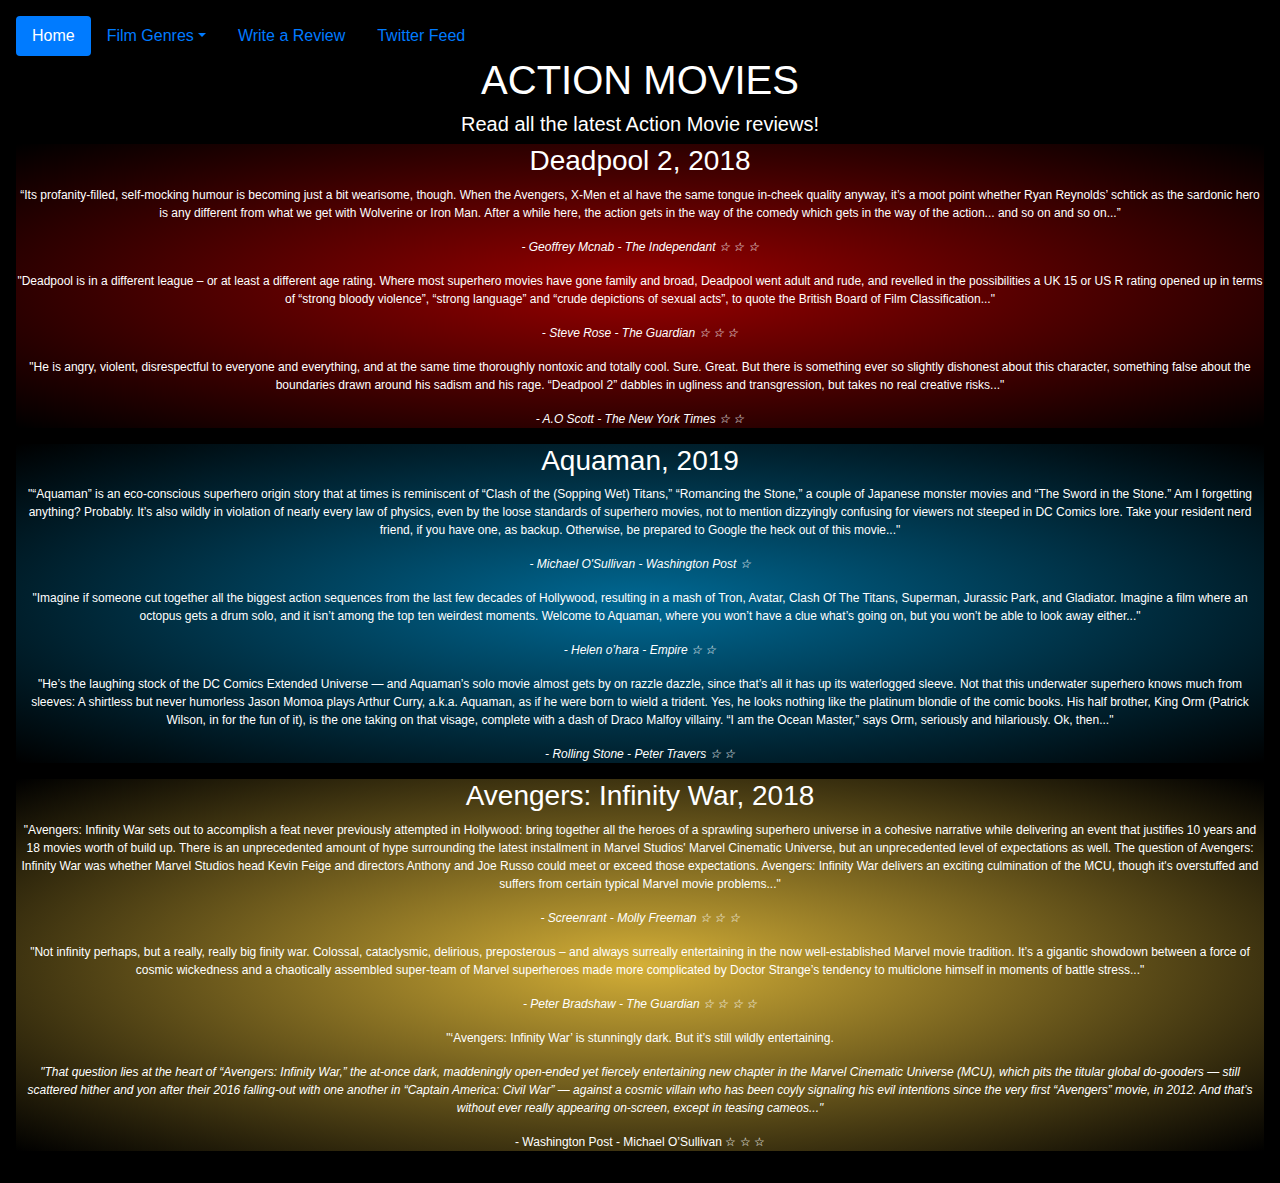
<file: action.html>
<!doctype html>
<html lang="en">
<head>
  <title> Film Review </title>
  <link rel="stylesheet" href="https://stackpath.bootstrapcdn.com/bootstrap/4.3.1/css/bootstrap.min.css" integrity="sha384-ggOyR0iXCbMQv3Xipma34MD+dH/1fQ784/j6cY/iJTQUOhcWr7x9JvoRxT2MZw1T" crossorigin="anonymous">
  <link href="CSS/reviews-css.css" rel="stylesheet">
  <script src="https://code.jquery.com/jquery-3.3.1.slim.min.js" integrity="sha384-q8i/X+965DzO0rT7abK41JStQIAqVgRVzpbzo5smXKp4YfRvH+8abtTE1Pi6jizo" crossorigin="anonymous"></script>
  <script src="https://cdnjs.cloudflare.com/ajax/libs/popper.js/1.14.7/umd/popper.min.js" integrity="sha384-UO2eT0CpHqdSJQ6hJty5KVphtPhzWj9WO1clHTMGa3JDZwrnQq4sF86dIHNDz0W1" crossorigin="anonymous"></script>
  <script src="https://stackpath.bootstrapcdn.com/bootstrap/4.3.1/js/bootstrap.min.js" integrity="sha384-JjSmVgyd0p3pXB1rRibZUAYoIIy6OrQ6VrjIEaFf/nJGzIxFDsf4x0xIM+B07jRM" crossorigin="anonymous"></script>
  </head>
  <body>
    <ul class="nav nav-pills">
      <li class="nav-item">
        <a class="nav-link active" href="index.html">Home</a>
      </li>
      <li class="nav-item dropdown">
        <a class="nav-link dropdown-toggle" data-toggle="dropdown" href="#" role="button" aria-haspopup="true" aria-expanded="false">Film Genres</a>
        <div class="dropdown-menu">
          <a class="dropdown-item" href="action.html">Action</a>
          <a class="dropdown-item" href="comedy.html">Comedy</a>
          <a class="dropdown-item" href="romance.html">Romance</a>
        </div>
      </li>
      <li class="nav-item">
        <a class="nav-link" href="writereview.html">Write a Review</a>
      </li>
      <li class="nav-item">
        <a class="nav-link" href="twitterfeed.html">Twitter Feed</a>
      </li>
    </ul>
  <h1>Action Movies</h1>
  <h2>Read all the latest Action Movie reviews!</h2>

  <div class="movie-1">
    <h3>Deadpool 2, 2018</h3>

    <p>“Its profanity-filled, self-mocking humour is becoming just a bit wearisome, though. When the Avengers, X-Men et al have the same tongue in-cheek quality anyway, it’s a moot point whether Ryan Reynolds’ schtick as the sardonic hero is any different from what we get with Wolverine or Iron Man. After a while here, the action gets in the way of the comedy which gets in the way of the action... and so on and so on...”</p>
      <p> - Geoffrey Mcnab - The Independant  &#9734; &#9734; &#9734;</p>


          <p>"Deadpool is in a different league – or at least a different age rating. Where most superhero movies have gone family and broad, Deadpool went adult and rude, and revelled in the possibilities a UK 15 or US R rating opened up in terms of “strong bloody violence”, “strong language” and “crude depictions of sexual acts”, to quote the British Board of Film Classification..."</p>
          <p> - Steve Rose - The Guardian  &#9734; &#9734; &#9734;</p>

          <p>"He is angry, violent, disrespectful to everyone and everything, and at the same time thoroughly nontoxic and totally cool. Sure. Great. But there is something ever so slightly dishonest about this character, something false about the boundaries drawn around his sadism and his rage. “Deadpool 2” dabbles in ugliness and transgression, but takes no real creative risks..."</p>
          <p> - A.O Scott - The New York Times &#9734; &#9734;</p>
    </div>
    <div class="movie-2">
      <h3>Aquaman, 2019</h3>
        <p>"“Aquaman” is an eco-conscious superhero origin story that at times is reminiscent of “Clash of the (Sopping Wet) Titans,” “Romancing the Stone,” a couple of Japanese monster movies and “The Sword in the Stone.” Am I forgetting anything? Probably. It’s also wildly in violation of nearly every law of physics, even by the loose standards of super­hero movies, not to mention dizzyingly confusing for viewers not steeped in DC Comics lore. Take your resident nerd friend, if you have one, as backup. Otherwise, be prepared to Google the heck out of this movie..."</p>
        <p> - Michael O'Sullivan - Washington Post &#9734;</p>

        <p>"Imagine if someone cut together all the biggest action sequences from the last few decades of Hollywood, resulting in a mash of Tron, Avatar, Clash Of The Titans, Superman, Jurassic Park, and Gladiator. Imagine a film where an octopus gets a drum solo, and it isn’t among the top ten weirdest moments. Welcome to Aquaman, where you won’t have a clue what’s going on, but you won’t be able to look away either..."</p>
        <p> - Helen o’hara - Empire &#9734; &#9734;</p>

          <p>"He’s the laughing stock of the DC Comics Extended Universe — and Aquaman’s solo movie almost gets by on razzle dazzle, since that’s all it has up its waterlogged sleeve. Not that this underwater superhero knows much from sleeves: A shirtless but never humorless Jason Momoa plays Arthur Curry, a.k.a. Aquaman, as if he were born to wield a trident. Yes, he looks nothing like the platinum blondie of the comic books. His
            half brother, King Orm (Patrick Wilson, in for the fun of it), is the one taking on that visage, complete with a dash of Draco Malfoy villainy. “I am the Ocean Master,” says Orm, seriously and hilariously. Ok, then..."</p>
          <p> - Rolling Stone - Peter Travers &#9734; &#9734;</p>
      </div>

      <div class="movie-3">
        <h3>Avengers: Infinity War, 2018</h3>
          <p>"Avengers: Infinity War sets out to accomplish a feat never previously attempted in Hollywood: bring together all the heroes of a sprawling superhero universe in a cohesive narrative while delivering an event that justifies 10 years and 18 movies worth of build up. There is an unprecedented amount of hype surrounding the latest installment in Marvel Studios' Marvel Cinematic Universe, but an unprecedented level of expectations as well. The question of Avengers: Infinity War was whether Marvel Studios head Kevin Feige and directors Anthony and Joe Russo could meet or exceed those expectations. Avengers: Infinity War delivers an exciting culmination of the MCU, though it's overstuffed and suffers from certain typical Marvel movie problems..."</p>
          <p> - Screenrant - Molly Freeman &#9734; &#9734; &#9734;</p>

          <p>"Not infinity perhaps, but a really, really big finity war. Colossal, cataclysmic, delirious, preposterous – and always surreally entertaining in the now well-established Marvel movie tradition. It’s a gigantic showdown between a force of cosmic wickedness and a chaotically assembled super-team of Marvel superheroes made more complicated by Doctor Strange’s tendency to multiclone himself in moments of battle stress..."</p>
          <p> - Peter Bradshaw - The Guardian &#9734; &#9734; &#9734; &#9734;</p>

            <p>"‘Avengers: Infinity War’ is stunningly dark. But it’s still wildly entertaining.</p>

            <p>"That question lies at the heart of “Avengers: Infinity War,” the at-once dark, maddeningly open-ended yet fiercely entertaining new chapter in the Marvel Cinematic Universe (MCU), which pits the titular global do-gooders — still scattered hither and yon after their 2016 falling-out with one another in “Captain America: Civil War” — against a cosmic villain who has been coyly signaling his evil intentions since the very first “Avengers” movie, in 2012. And that’s without ever really appearing on-screen, except in teasing cameos..."</p>
            <p> - Washington Post - Michael O’Sullivan &#9734; &#9734; &#9734;</p>
        </div>



  </body>

  </html>
</file>
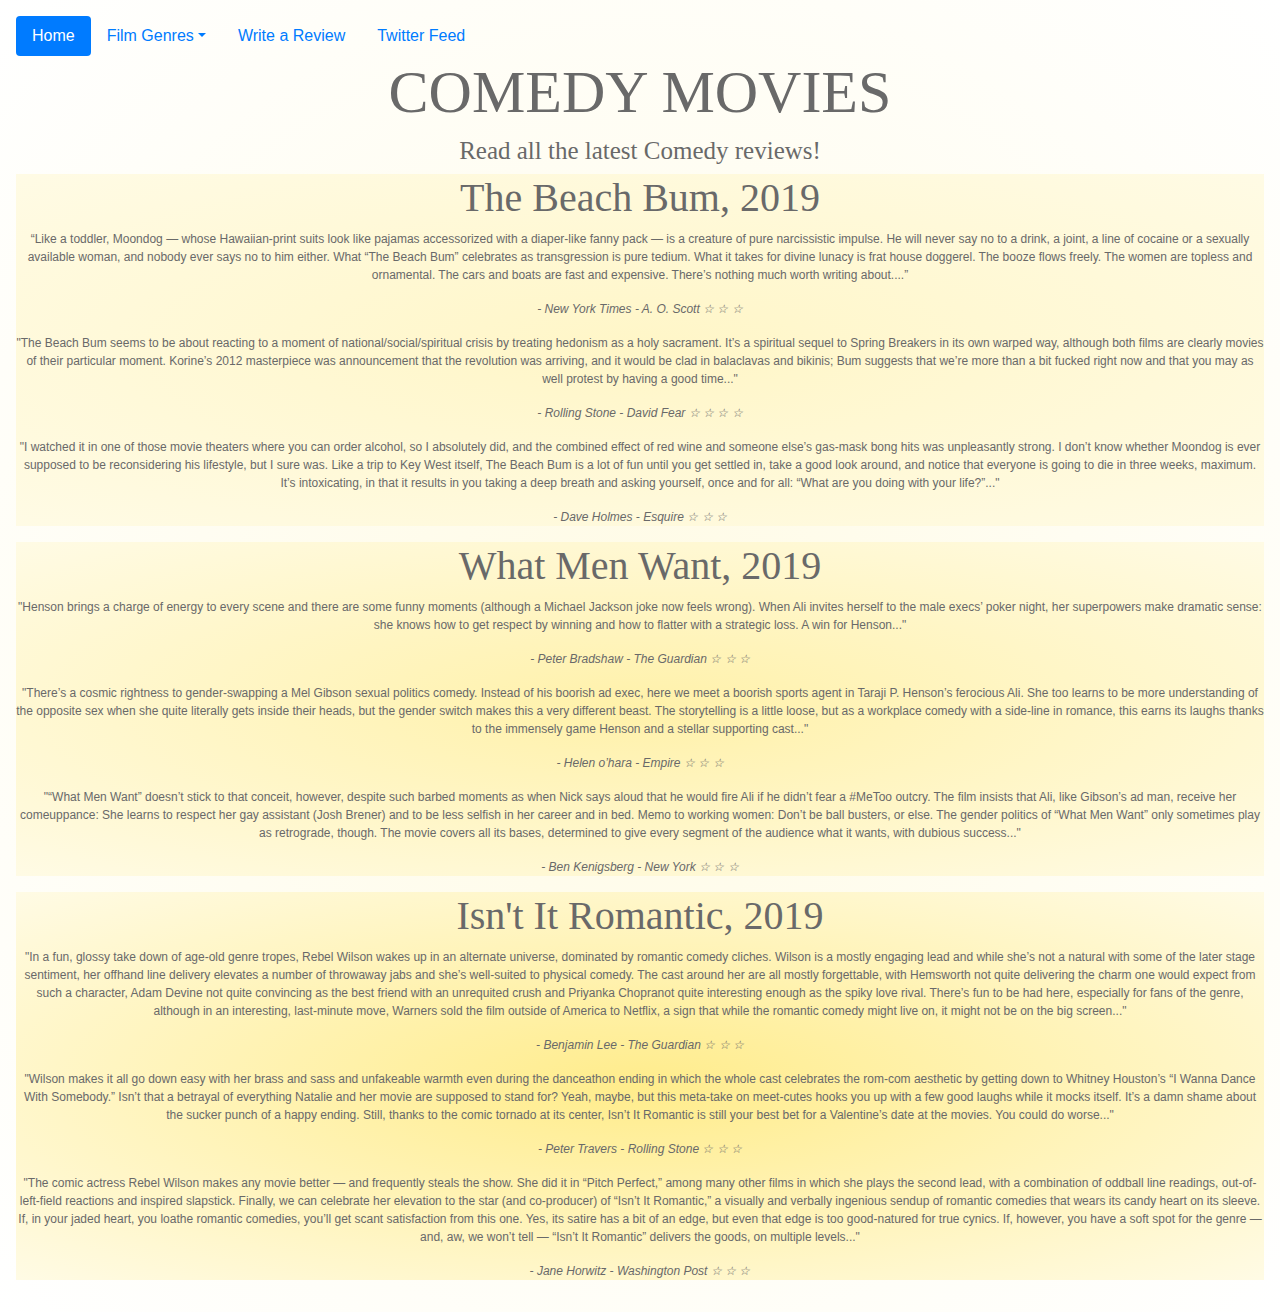
<file: comedy.html>
<!doctype html>
<html lang="en">
<head>
  <title> Film Review </title>
  <link rel="stylesheet" href="https://stackpath.bootstrapcdn.com/bootstrap/4.3.1/css/bootstrap.min.css" integrity="sha384-ggOyR0iXCbMQv3Xipma34MD+dH/1fQ784/j6cY/iJTQUOhcWr7x9JvoRxT2MZw1T" crossorigin="anonymous">
  <link href="CSS/comedy-css.css" rel="stylesheet">
  <script src="https://code.jquery.com/jquery-3.3.1.slim.min.js" integrity="sha384-q8i/X+965DzO0rT7abK41JStQIAqVgRVzpbzo5smXKp4YfRvH+8abtTE1Pi6jizo" crossorigin="anonymous"></script>
  <script src="https://cdnjs.cloudflare.com/ajax/libs/popper.js/1.14.7/umd/popper.min.js" integrity="sha384-UO2eT0CpHqdSJQ6hJty5KVphtPhzWj9WO1clHTMGa3JDZwrnQq4sF86dIHNDz0W1" crossorigin="anonymous"></script>
  <script src="https://stackpath.bootstrapcdn.com/bootstrap/4.3.1/js/bootstrap.min.js" integrity="sha384-JjSmVgyd0p3pXB1rRibZUAYoIIy6OrQ6VrjIEaFf/nJGzIxFDsf4x0xIM+B07jRM" crossorigin="anonymous"></script>
</head>
  <body>
    <ul class="nav nav-pills">
      <li class="nav-item">
        <a class="nav-link active" href="index.html">Home</a>
      </li>
      <li class="nav-item dropdown">
        <a class="nav-link dropdown-toggle" data-toggle="dropdown" href="#" role="button" aria-haspopup="true" aria-expanded="false">Film Genres</a>
        <div class="dropdown-menu">
          <a class="dropdown-item" href="action.html">Action</a>
          <a class="dropdown-item" href="comedy.html">Comedy</a>
          <a class="dropdown-item" href="romance.html">Romance</a>
        </div>
      </li>
      <li class="nav-item">
        <a class="nav-link" href="writereview.html">Write a Review</a>
      </li>
      <li class="nav-item">
        <a class="nav-link" href="twitterfeed.html">Twitter Feed</a>
      </li>
    </ul>
    <h1>Comedy Movies</h1>
    <h2>Read all the latest Comedy reviews!</h2>

<div class="movie-1">
  <h3>The Beach Bum, 2019</h3>

  <p>“Like a toddler, Moondog — whose Hawaiian-print suits look like pajamas accessorized with a diaper-like fanny pack — is a creature of pure narcissistic impulse. He will never say no to a drink, a joint, a line of cocaine or a sexually available woman, and nobody ever says no to him either. What “The Beach Bum” celebrates as transgression is pure tedium. What it takes for divine lunacy is frat house doggerel. The booze flows freely. The women are topless and ornamental. The cars and boats are fast and expensive. There’s nothing much worth writing about....”</p>
    <p> - New York Times - A. O. Scott  &#9734; &#9734; &#9734;</p>


        <p>"The Beach Bum seems to be about reacting to a moment of national/social/spiritual crisis by treating hedonism as a holy sacrament. It’s a spiritual sequel to Spring Breakers in its own warped way, although both films are clearly movies of their particular moment. Korine’s 2012 masterpiece was announcement that the revolution was arriving, and it would be clad in balaclavas and bikinis; Bum suggests that we’re more than a bit fucked right now and that you may as well protest by having a good time..."</p>
        <p> - Rolling Stone - David Fear  &#9734; &#9734; &#9734; &#9734;</p>

        <p>"I watched it in one of those movie theaters where you can order alcohol, so I absolutely did, and the combined effect of red wine and someone else’s gas-mask bong hits was unpleasantly strong. I don’t know whether Moondog is ever supposed to be reconsidering his lifestyle, but I sure was. Like a trip to Key West itself, The Beach Bum is a lot of fun until you get settled in, take a good look around, and notice that everyone is going to die in three weeks, maximum.
            It’s intoxicating, in that it results in you taking a deep breath and asking yourself, once and for all: “What are you doing with your life?”..."</p>
        <p> - Dave Holmes - Esquire &#9734; &#9734; &#9734;</p>
  </div>
  <div class="movie-2">
    <h3>What Men Want, 2019</h3>
      <p>"Henson brings a charge of energy to every scene and there are some funny moments (although a Michael Jackson joke now feels wrong). When Ali invites herself to the male execs’ poker night, her superpowers make dramatic sense: she knows how to get respect by winning and how to flatter with a strategic loss. A win for Henson..."</p>
      <p> - Peter Bradshaw - The Guardian &#9734; &#9734; &#9734;</p>

      <p>"There’s a cosmic rightness to gender-swapping a Mel Gibson sexual politics comedy. Instead of his boorish ad exec, here we meet a boorish sports agent in Taraji P. Henson’s ferocious Ali. She too learns to be more understanding of the opposite sex when she quite literally gets inside their heads, but the gender switch makes this a very different beast.

          The storytelling is a little loose, but as a workplace comedy with a side-line in romance, this earns its laughs thanks to the immensely game Henson and a stellar supporting cast..."</p>
      <p> - Helen o’hara - Empire &#9734; &#9734; &#9734;</p>

        <p>"“What Men Want” doesn’t stick to that conceit, however, despite such barbed moments as when Nick says aloud that he would fire Ali if he didn’t fear a #MeToo outcry. The film insists that Ali, like Gibson’s ad man, receive her comeuppance: She learns to respect her gay assistant (Josh Brener) and to be less selfish in her career and in bed.
            Memo to working women: Don’t be ball busters, or else.
            The gender politics of “What Men Want” only sometimes play as retrograde, though. The movie covers all its bases, determined to give every segment of the audience what it wants, with dubious success..."</p>
        <p> - Ben Kenigsberg - New York &#9734; &#9734; &#9734;</p>
    </div>

    <div class="movie-3">
      <h3>Isn't It Romantic, 2019</h3>
        <p>"In a fun, glossy take down of age-old genre tropes, Rebel Wilson wakes up in an alternate universe, dominated by romantic comedy cliches.
            Wilson is a mostly engaging lead and while she’s not a natural with some of the later stage sentiment, her offhand line delivery elevates a number of throwaway jabs and she’s well-suited to physical comedy. The cast around her are all mostly forgettable, with Hemsworth not quite delivering the charm one would expect from such a character, Adam Devine not quite convincing as the best friend with an unrequited crush and Priyanka Chopranot quite interesting enough as the spiky love rival.
            There’s fun to be had here, especially for fans of the genre, although in an interesting, last-minute move, Warners sold the film outside of America to Netflix, a sign that while the romantic comedy might live on, it might not be on the big screen..."</p>
        <p> - Benjamin Lee - The Guardian &#9734; &#9734; &#9734;</p>

        <p>"Wilson makes it all go down easy with her brass and sass and unfakeable warmth even during the danceathon ending in which the whole cast celebrates the rom-com aesthetic by getting down to Whitney Houston’s “I Wanna Dance With Somebody.” Isn’t that a betrayal of everything Natalie and her movie are supposed to stand for? Yeah, maybe, but this meta-take on meet-cutes hooks you up with a few good laughs while it mocks itself. It’s a damn shame about the sucker punch of a happy ending. Still, thanks to the comic tornado at its center, Isn’t It Romantic is still your best bet for a Valentine’s date at the movies. You could do worse..."</p>
        <p> - Peter Travers - Rolling Stone &#9734; &#9734; &#9734;</p>


          <p>"The comic actress Rebel Wilson makes any movie better — and frequently steals the show. She did it in “Pitch Perfect,” among many other films in which she plays the second lead, with a combination of oddball line readings, out-of-left-field reactions and inspired slapstick.
            Finally, we can celebrate her elevation to the star (and co-producer) of “Isn’t It Romantic,” a visually and verbally ingenious sendup of romantic comedies that wears its candy heart on its sleeve.
            If, in your jaded heart, you loathe romantic comedies, you’ll get scant satisfaction from this one. Yes, its satire has a bit of an edge, but even that edge is too good-natured for true cynics. If, however, you have a soft spot for the genre — and, aw, we won’t tell — “Isn’t It Romantic” delivers the goods, on multiple levels..."</p>
          <p> - Jane Horwitz - Washington Post &#9734; &#9734; &#9734;</p>
      </div>
  </body>

  </html>
</file>
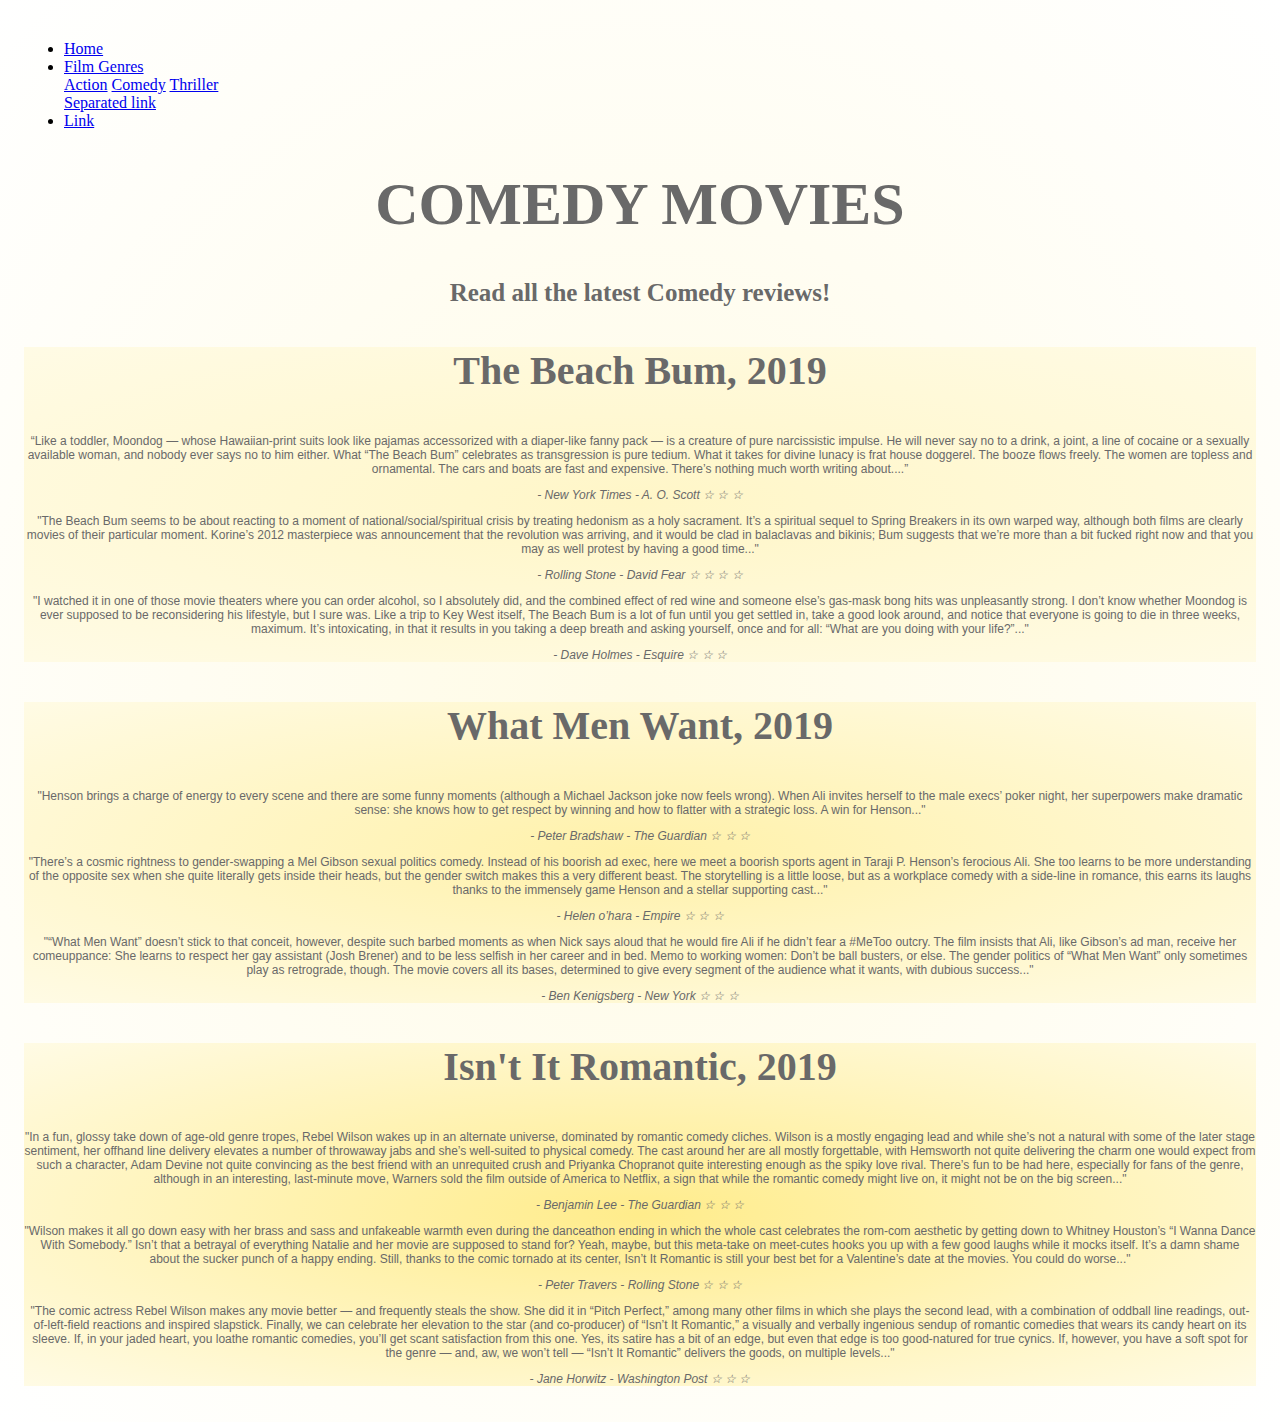
<file: content1.html>
<!doctype html>
<html lang="en">
<head>
  <title> Film Review </title>
  <link rel="stylesheet" href="https://stackpath.bootstrapcdn.com/bootstrap/4.1.3/css/bootstrap.min.css" integrity="sha384-MCw98/SFnGE8fJT3GXwEOngsV7Zt27NXFoaoApmYm81iuXoPkFOJwJ8ERdknLPMO" crossorigin="anonymous">
  <link href="CSS/comedy-css.css" rel="stylesheet">
  </head>
  <body>
    <ul class="nav nav-pills">
  <li class="nav-item">
    <a class="nav-link active" href=".//index.html">Home</a>
  </li>
  <li class="nav-item dropdown">
    <a class="nav-link dropdown-toggle" data-toggle="dropdown" href="#" role="button" aria-haspopup="true" aria-expanded="false">Film Genres</a>
    <div class="dropdown-menu">
      <a class="dropdown-item" href="#">Action</a>
      <a class="dropdown-item" href="#">Comedy</a>
      <a class="dropdown-item" href="#">Thriller</a>
      <div class="dropdown-divider"></div>
      <a class="dropdown-item" href="#">Separated link</a>
    </div>
  </li>
  <li class="nav-item">
    <a class="nav-link" href="#">Link</a>
  </li>
</ul>
<h1>Comedy Movies</h1>
<h2>Read all the latest Comedy reviews!</h2>

<div class="movie-1">
  <h3>The Beach Bum, 2019</h3>

  <p>“Like a toddler, Moondog — whose Hawaiian-print suits look like pajamas accessorized with a diaper-like fanny pack — is a creature of pure narcissistic impulse. He will never say no to a drink, a joint, a line of cocaine or a sexually available woman, and nobody ever says no to him either. What “The Beach Bum” celebrates as transgression is pure tedium. What it takes for divine lunacy is frat house doggerel. The booze flows freely. The women are topless and ornamental. The cars and boats are fast and expensive. There’s nothing much worth writing about....”</p>
    <p> - New York Times - A. O. Scott  &#9734; &#9734; &#9734;</p>


        <p>"The Beach Bum seems to be about reacting to a moment of national/social/spiritual crisis by treating hedonism as a holy sacrament. It’s a spiritual sequel to Spring Breakers in its own warped way, although both films are clearly movies of their particular moment. Korine’s 2012 masterpiece was announcement that the revolution was arriving, and it would be clad in balaclavas and bikinis; Bum suggests that we’re more than a bit fucked right now and that you may as well protest by having a good time..."</p>
        <p> - Rolling Stone - David Fear  &#9734; &#9734; &#9734; &#9734;</p>

        <p>"I watched it in one of those movie theaters where you can order alcohol, so I absolutely did, and the combined effect of red wine and someone else’s gas-mask bong hits was unpleasantly strong. I don’t know whether Moondog is ever supposed to be reconsidering his lifestyle, but I sure was. Like a trip to Key West itself, The Beach Bum is a lot of fun until you get settled in, take a good look around, and notice that everyone is going to die in three weeks, maximum.
            It’s intoxicating, in that it results in you taking a deep breath and asking yourself, once and for all: “What are you doing with your life?”..."</p>
        <p> - Dave Holmes - Esquire &#9734; &#9734; &#9734;</p>
  </div>
  <div class="movie-2">
    <h3>What Men Want, 2019</h3>
      <p>"Henson brings a charge of energy to every scene and there are some funny moments (although a Michael Jackson joke now feels wrong). When Ali invites herself to the male execs’ poker night, her superpowers make dramatic sense: she knows how to get respect by winning and how to flatter with a strategic loss. A win for Henson..."</p>
      <p> - Peter Bradshaw - The Guardian &#9734; &#9734; &#9734;</p>

      <p>"There’s a cosmic rightness to gender-swapping a Mel Gibson sexual politics comedy. Instead of his boorish ad exec, here we meet a boorish sports agent in Taraji P. Henson’s ferocious Ali. She too learns to be more understanding of the opposite sex when she quite literally gets inside their heads, but the gender switch makes this a very different beast.

          The storytelling is a little loose, but as a workplace comedy with a side-line in romance, this earns its laughs thanks to the immensely game Henson and a stellar supporting cast..."</p>
      <p> - Helen o’hara - Empire &#9734; &#9734; &#9734;</p>

        <p>"“What Men Want” doesn’t stick to that conceit, however, despite such barbed moments as when Nick says aloud that he would fire Ali if he didn’t fear a #MeToo outcry. The film insists that Ali, like Gibson’s ad man, receive her comeuppance: She learns to respect her gay assistant (Josh Brener) and to be less selfish in her career and in bed.
            Memo to working women: Don’t be ball busters, or else.
            The gender politics of “What Men Want” only sometimes play as retrograde, though. The movie covers all its bases, determined to give every segment of the audience what it wants, with dubious success..."</p>
        <p> - Ben Kenigsberg - New York &#9734; &#9734; &#9734;</p>
    </div>

    <div class="movie-3">
      <h3>Isn't It Romantic, 2019</h3>
        <p>"In a fun, glossy take down of age-old genre tropes, Rebel Wilson wakes up in an alternate universe, dominated by romantic comedy cliches.
            Wilson is a mostly engaging lead and while she’s not a natural with some of the later stage sentiment, her offhand line delivery elevates a number of throwaway jabs and she’s well-suited to physical comedy. The cast around her are all mostly forgettable, with Hemsworth not quite delivering the charm one would expect from such a character, Adam Devine not quite convincing as the best friend with an unrequited crush and Priyanka Chopranot quite interesting enough as the spiky love rival.
            There’s fun to be had here, especially for fans of the genre, although in an interesting, last-minute move, Warners sold the film outside of America to Netflix, a sign that while the romantic comedy might live on, it might not be on the big screen..."</p>
        <p> - Benjamin Lee - The Guardian &#9734; &#9734; &#9734;</p>

        <p>"Wilson makes it all go down easy with her brass and sass and unfakeable warmth even during the danceathon ending in which the whole cast celebrates the rom-com aesthetic by getting down to Whitney Houston’s “I Wanna Dance With Somebody.” Isn’t that a betrayal of everything Natalie and her movie are supposed to stand for? Yeah, maybe, but this meta-take on meet-cutes hooks you up with a few good laughs while it mocks itself. It’s a damn shame about the sucker punch of a happy ending. Still, thanks to the comic tornado at its center, Isn’t It Romantic is still your best bet for a Valentine’s date at the movies. You could do worse..."</p>
        <p> - Peter Travers - Rolling Stone &#9734; &#9734; &#9734;</p>


          <p>"The comic actress Rebel Wilson makes any movie better — and frequently steals the show. She did it in “Pitch Perfect,” among many other films in which she plays the second lead, with a combination of oddball line readings, out-of-left-field reactions and inspired slapstick.
            Finally, we can celebrate her elevation to the star (and co-producer) of “Isn’t It Romantic,” a visually and verbally ingenious sendup of romantic comedies that wears its candy heart on its sleeve.
            If, in your jaded heart, you loathe romantic comedies, you’ll get scant satisfaction from this one. Yes, its satire has a bit of an edge, but even that edge is too good-natured for true cynics. If, however, you have a soft spot for the genre — and, aw, we won’t tell — “Isn’t It Romantic” delivers the goods, on multiple levels..."</p>
          <p> - Jane Horwitz - Washington Post &#9734; &#9734; &#9734;</p>
      </div>
  </body>

  </html>
</file>
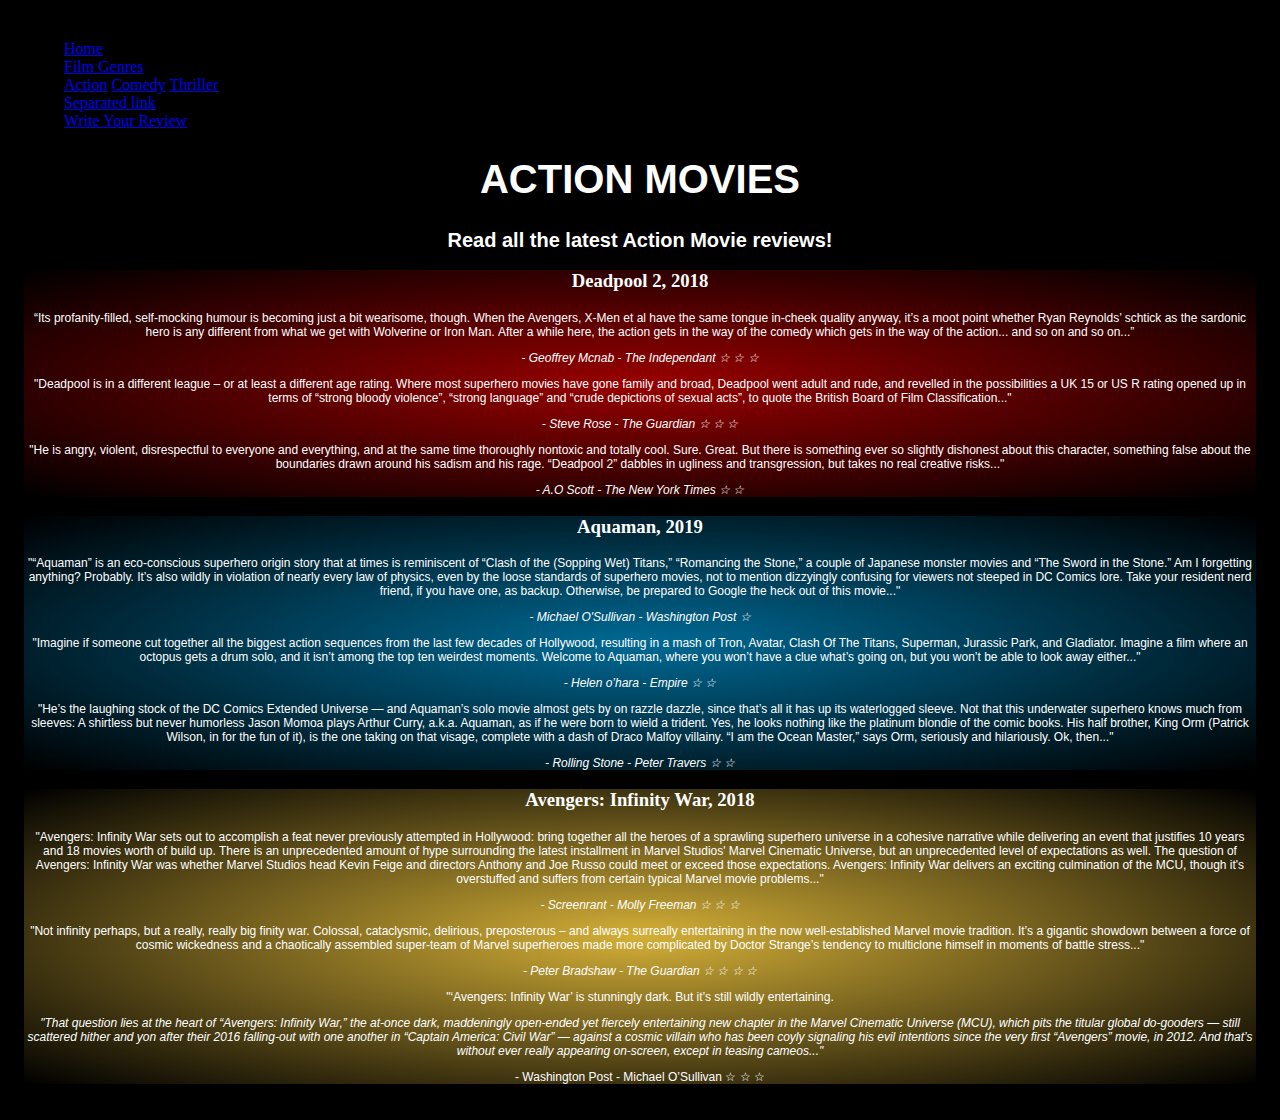
<file: content2.html>
<!doctype html>
<html lang="en">
<head>
  <title> Film Review </title>
  <link rel="stylesheet" href="https://stackpath.bootstrapcdn.com/bootstrap/4.1.3/css/bootstrap.min.css" integrity="sha384-MCw98/SFnGE8fJT3GXwEOngsV7Zt27NXFoaoApmYm81iuXoPkFOJwJ8ERdknLPMO" crossorigin="anonymous">
  <link href="CSS/reviews-css.css" rel="stylesheet">
  </head>
  <body>
    <ul class="nav nav-pills">
  <li class="nav-item">
    <a class="nav-link active" href=".//index.html">Home</a>
  </li>
  <li class="nav-item dropdown">
    <a class="nav-link dropdown-toggle" data-toggle="dropdown" href="#" role="button" aria-haspopup="true" aria-expanded="false">Film Genres</a>
    <div class="dropdown-menu">
      <a class="dropdown-item" href="#">Action</a>
      <a class="dropdown-item" href="#">Comedy</a>
      <a class="dropdown-item" href="#">Thriller</a>
      <div class="dropdown-divider"></div>
      <a class="dropdown-item" href="#">Separated link</a>
    </div>
  </li>
  <li class="nav-item">
    <a class="nav-link" href=".//content5.html">Write Your Review</a>
  </li>
</ul>
  <h1>Action Movies</h1>
  <h2>Read all the latest Action Movie reviews!</h2>

  <div class="movie-1">
    <h3>Deadpool 2, 2018</h3>

    <p>“Its profanity-filled, self-mocking humour is becoming just a bit wearisome, though. When the Avengers, X-Men et al have the same tongue in-cheek quality anyway, it’s a moot point whether Ryan Reynolds’ schtick as the sardonic hero is any different from what we get with Wolverine or Iron Man. After a while here, the action gets in the way of the comedy which gets in the way of the action... and so on and so on...”</p>
      <p> - Geoffrey Mcnab - The Independant  &#9734; &#9734; &#9734;</p>


          <p>"Deadpool is in a different league – or at least a different age rating. Where most superhero movies have gone family and broad, Deadpool went adult and rude, and revelled in the possibilities a UK 15 or US R rating opened up in terms of “strong bloody violence”, “strong language” and “crude depictions of sexual acts”, to quote the British Board of Film Classification..."</p>
          <p> - Steve Rose - The Guardian  &#9734; &#9734; &#9734;</p>

          <p>"He is angry, violent, disrespectful to everyone and everything, and at the same time thoroughly nontoxic and totally cool. Sure. Great. But there is something ever so slightly dishonest about this character, something false about the boundaries drawn around his sadism and his rage. “Deadpool 2” dabbles in ugliness and transgression, but takes no real creative risks..."</p>
          <p> - A.O Scott - The New York Times &#9734; &#9734;</p>
    </div>
    <div class="movie-2">
      <h3>Aquaman, 2019</h3>
        <p>"“Aquaman” is an eco-conscious superhero origin story that at times is reminiscent of “Clash of the (Sopping Wet) Titans,” “Romancing the Stone,” a couple of Japanese monster movies and “The Sword in the Stone.” Am I forgetting anything? Probably. It’s also wildly in violation of nearly every law of physics, even by the loose standards of super­hero movies, not to mention dizzyingly confusing for viewers not steeped in DC Comics lore. Take your resident nerd friend, if you have one, as backup. Otherwise, be prepared to Google the heck out of this movie..."</p>
        <p> - Michael O'Sullivan - Washington Post &#9734;</p>

        <p>"Imagine if someone cut together all the biggest action sequences from the last few decades of Hollywood, resulting in a mash of Tron, Avatar, Clash Of The Titans, Superman, Jurassic Park, and Gladiator. Imagine a film where an octopus gets a drum solo, and it isn’t among the top ten weirdest moments. Welcome to Aquaman, where you won’t have a clue what’s going on, but you won’t be able to look away either..."</p>
        <p> - Helen o’hara - Empire &#9734; &#9734;</p>

          <p>"He’s the laughing stock of the DC Comics Extended Universe — and Aquaman’s solo movie almost gets by on razzle dazzle, since that’s all it has up its waterlogged sleeve. Not that this underwater superhero knows much from sleeves: A shirtless but never humorless Jason Momoa plays Arthur Curry, a.k.a. Aquaman, as if he were born to wield a trident. Yes, he looks nothing like the platinum blondie of the comic books. His
            half brother, King Orm (Patrick Wilson, in for the fun of it), is the one taking on that visage, complete with a dash of Draco Malfoy villainy. “I am the Ocean Master,” says Orm, seriously and hilariously. Ok, then..."</p>
          <p> - Rolling Stone - Peter Travers &#9734; &#9734;</p>
      </div>

      <div class="movie-3">
        <h3>Avengers: Infinity War, 2018</h3>
          <p>"Avengers: Infinity War sets out to accomplish a feat never previously attempted in Hollywood: bring together all the heroes of a sprawling superhero universe in a cohesive narrative while delivering an event that justifies 10 years and 18 movies worth of build up. There is an unprecedented amount of hype surrounding the latest installment in Marvel Studios' Marvel Cinematic Universe, but an unprecedented level of expectations as well. The question of Avengers: Infinity War was whether Marvel Studios head Kevin Feige and directors Anthony and Joe Russo could meet or exceed those expectations. Avengers: Infinity War delivers an exciting culmination of the MCU, though it's overstuffed and suffers from certain typical Marvel movie problems..."</p>
          <p> - Screenrant - Molly Freeman &#9734; &#9734; &#9734;</p>

          <p>"Not infinity perhaps, but a really, really big finity war. Colossal, cataclysmic, delirious, preposterous – and always surreally entertaining in the now well-established Marvel movie tradition. It’s a gigantic showdown between a force of cosmic wickedness and a chaotically assembled super-team of Marvel superheroes made more complicated by Doctor Strange’s tendency to multiclone himself in moments of battle stress..."</p>
          <p> - Peter Bradshaw - The Guardian &#9734; &#9734; &#9734; &#9734;</p>

            <p>"‘Avengers: Infinity War’ is stunningly dark. But it’s still wildly entertaining.</p>

            <p>"That question lies at the heart of “Avengers: Infinity War,” the at-once dark, maddeningly open-ended yet fiercely entertaining new chapter in the Marvel Cinematic Universe (MCU), which pits the titular global do-gooders — still scattered hither and yon after their 2016 falling-out with one another in “Captain America: Civil War” — against a cosmic villain who has been coyly signaling his evil intentions since the very first “Avengers” movie, in 2012. And that’s without ever really appearing on-screen, except in teasing cameos..."</p>
            <p> - Washington Post - Michael O’Sullivan &#9734; &#9734; &#9734;</p>
        </div>



  </body>

  </html>
</file>
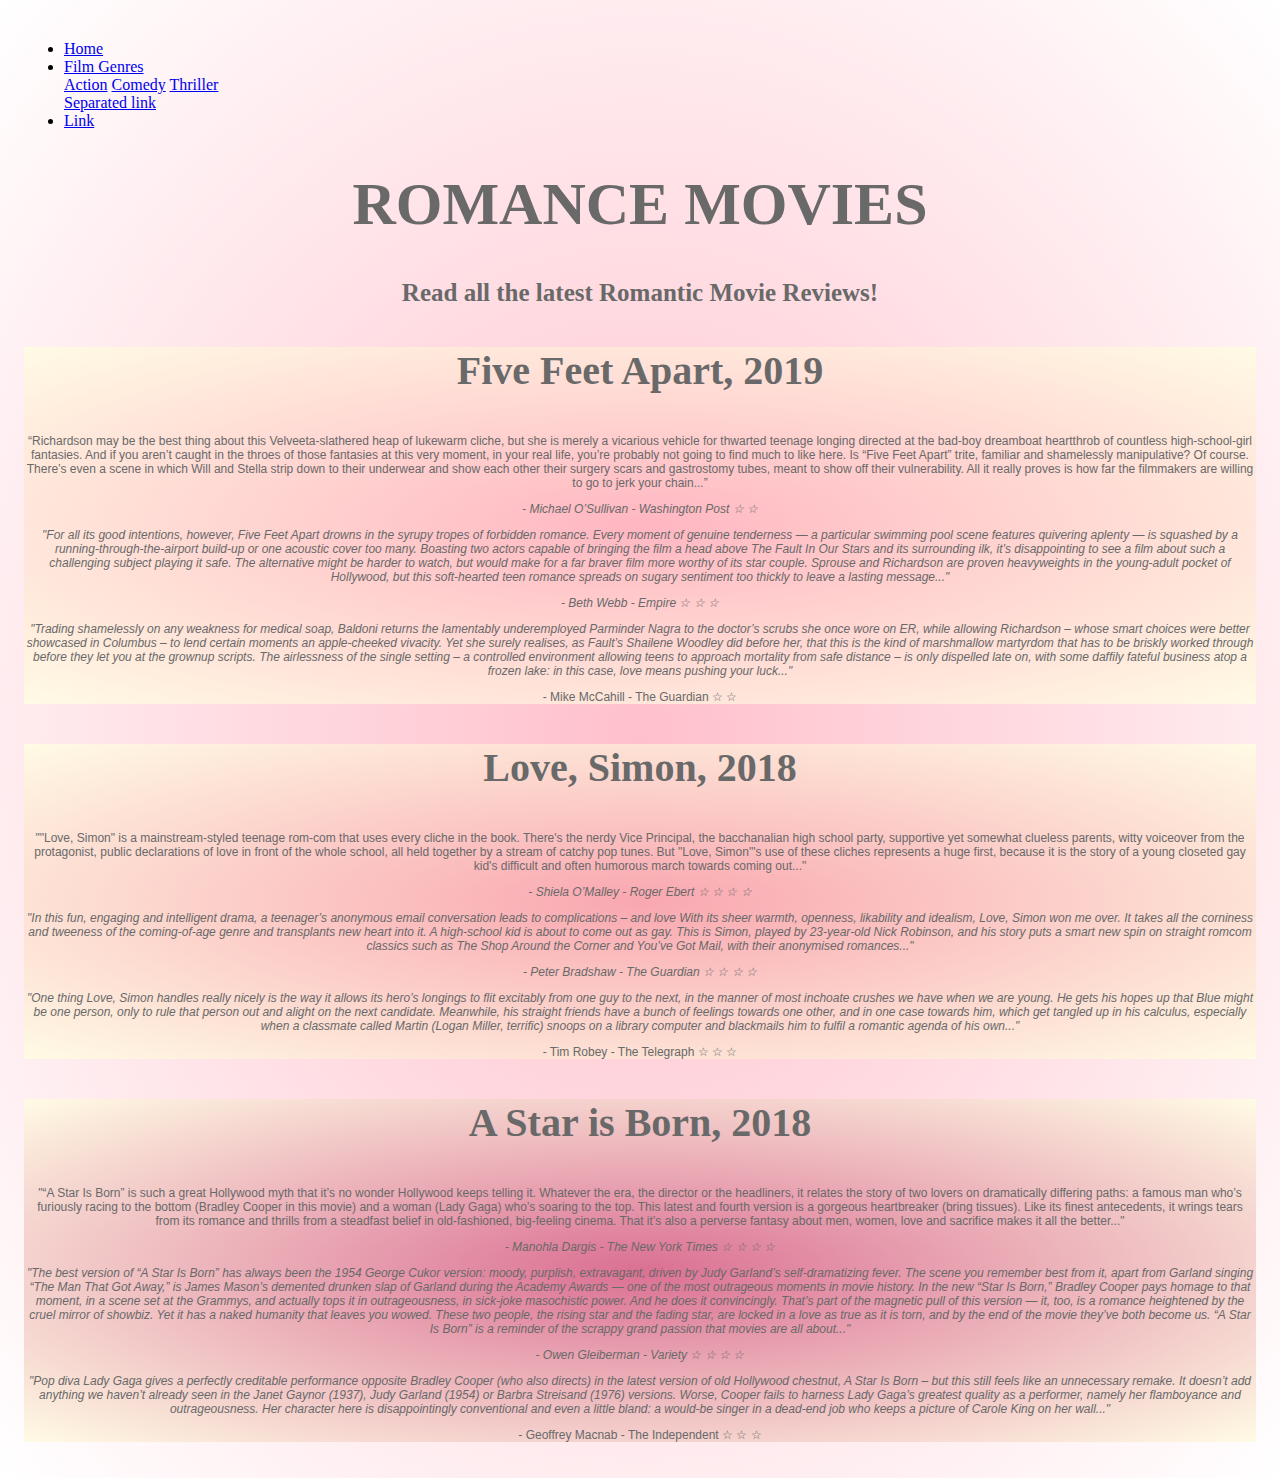
<file: content3.html>
<!doctype html>
<html lang="en">
<head>
  <title> Film Review </title>
  <link rel="stylesheet" href="https://stackpath.bootstrapcdn.com/bootstrap/4.1.3/css/bootstrap.min.css" integrity="sha384-MCw98/SFnGE8fJT3GXwEOngsV7Zt27NXFoaoApmYm81iuXoPkFOJwJ8ERdknLPMO" crossorigin="anonymous">
  <link href="CSS/romantic-css.css" rel="stylesheet">
  </head>
  <body>
    <ul class="nav nav-pills">
  <li class="nav-item">
    <a class="nav-link active" href=".//index.html">Home</a>
  </li>
  <li class="nav-item dropdown">
    <a class="nav-link dropdown-toggle" data-toggle="dropdown" href="#" role="button" aria-haspopup="true" aria-expanded="false">Film Genres</a>
    <div class="dropdown-menu">
      <a class="dropdown-item" href="#">Action</a>
      <a class="dropdown-item" href="#">Comedy</a>
      <a class="dropdown-item" href="#">Thriller</a>
      <div class="dropdown-divider"></div>
      <a class="dropdown-item" href="#">Separated link</a>
    </div>
  </li>
  <li class="nav-item">
    <a class="nav-link" href="#">Link</a>
  </li>
</ul>
<h1>Romance Movies</h1>
<h2>Read all the latest Romantic Movie Reviews!</h2>

<div class="movie-1">
  <h3>Five Feet Apart, 2019</h3>

  <p>“Richardson may be the best thing about this Velveeta-slathered heap of lukewarm cliche, but she is merely a vicarious vehicle for thwarted teenage longing directed at the bad-boy dreamboat heartthrob of countless high-school-girl fantasies. And if you aren’t caught in the throes of those fantasies at this very moment, in your real life, you’re probably not going to find much to like here.
    Is “Five Feet Apart” trite, familiar and shamelessly manipulative? Of course. There’s even a scene in which Will and Stella strip down to their underwear and show each other their surgery scars and gastrostomy tubes, meant to show off their vulnerability. All it really proves is how far the filmmakers are willing to go to jerk your chain...”</p>
    <p> - Michael O’Sullivan - Washington Post  &#9734; &#9734;</p>


        <p>"For all its good intentions, however, Five Feet Apart drowns in the syrupy tropes of forbidden romance. Every moment of genuine tenderness — a particular swimming pool scene features quivering aplenty — is squashed by a running-through-the-airport build-up or one acoustic cover too many. Boasting two actors capable of bringing the film a head above The Fault In Our Stars and its surrounding ilk, it’s disappointing to see a film about such a challenging subject playing it safe. The alternative might be harder to watch, but would make for a far braver film more worthy of its star couple.
          Sprouse and Richardson are proven heavyweights in the young-adult pocket of Hollywood, but this soft-hearted teen romance spreads on sugary sentiment too thickly to leave a lasting message..."</p>
        <p> - Beth Webb - Empire &#9734; &#9734; &#9734;</p>

        <p>"Trading shamelessly on any weakness for medical soap, Baldoni returns the lamentably underemployed Parminder Nagra to the doctor’s scrubs she once wore on ER, while allowing Richardson – whose smart choices were better showcased in Columbus – to lend certain moments an apple-cheeked vivacity. Yet she surely realises, as Fault’s Shailene Woodley did before her, that this is the kind of marshmallow martyrdom that has to be briskly worked through before they let you at the grownup scripts. The airlessness of the single setting – a controlled environment allowing teens to approach mortality from safe distance – is only dispelled late on, with some daffily fateful business atop a frozen lake: in this case, love means pushing your luck..."</p>
        <p> - Mike McCahill - The Guardian &#9734; &#9734;</p>
  </div>
  <div class="movie-2">
    <h3>Love, Simon, 2018</h3>
      <p>""Love, Simon" is a mainstream-styled teenage rom-com that uses every cliche in the book. There's the nerdy Vice Principal, the bacchanalian high school party, supportive yet somewhat clueless parents, witty voiceover from the protagonist, public declarations of love in front of the whole school, all held together by a stream of catchy pop tunes. But "Love, Simon"'s use of these cliches represents a huge first, because it is the story of a young closeted gay kid's difficult and often humorous march towards coming out..."</p>
      <p> - Shiela O’Malley - Roger Ebert &#9734; &#9734; &#9734; &#9734;</p>

      <p>"In this fun, engaging and intelligent drama, a teenager’s anonymous email conversation leads to complications – and love
          With its sheer warmth, openness, likability and idealism, Love, Simon won me over. It takes all the corniness and tweeness of the coming-of-age genre and transplants new heart into it. A high-school kid is about to come out as gay. This is Simon, played by 23-year-old Nick Robinson, and his story puts a smart new spin on straight romcom classics such as The Shop Around the Corner and You’ve Got Mail, with their anonymised romances..."</p>
      <p> - Peter Bradshaw - The Guardian &#9734; &#9734; &#9734; &#9734;</p>

        <p>"One thing Love, Simon handles really nicely is the way it allows its hero’s longings to flit excitably from one guy to the next, in the manner of most inchoate crushes we have when we are young. He gets his hopes up that Blue might be one person, only to rule that person out and alight on the next candidate. Meanwhile, his straight friends have a bunch of feelings towards one other, and in one case towards him, which get tangled up in his calculus, especially when a classmate called Martin (Logan Miller, terrific) snoops on a library computer and blackmails him to fulfil a romantic agenda of his own..."</p>
        <p> - Tim Robey - The Telegraph &#9734; &#9734; &#9734;</p>
    </div>

    <div class="movie-3">
      <h3>A Star is Born, 2018</h3>
        <p>"“A Star Is Born” is such a great Hollywood myth that it’s no wonder Hollywood keeps telling it. Whatever the era, the director or the headliners, it relates the story of two lovers on dramatically differing paths: a famous man who’s furiously racing to the bottom (Bradley Cooper in this movie) and a woman (Lady Gaga) who’s soaring to the top. This latest and fourth version is a gorgeous heartbreaker (bring tissues). Like its finest antecedents, it wrings tears from its romance and thrills from a steadfast belief in old-fashioned, big-feeling cinema. That it’s also a perverse fantasy about men, women, love and sacrifice makes it all the better..."</p>
        <p> - Manohla Dargis - The New York Times &#9734; &#9734; &#9734; &#9734;</p>

        <p>"The best version of “A Star Is Born” has always been the 1954 George Cukor version: moody, purplish, extravagant, driven by Judy Garland’s self-dramatizing fever. The scene you remember best from it, apart from Garland singing “The Man That Got Away,” is James Mason’s demented drunken slap of Garland during the Academy Awards — one of the most outrageous moments in movie history. In the new “Star Is Born,” Bradley Cooper pays homage to that moment, in a scene set at the Grammys, and actually tops it in outrageousness, in sick-joke masochistic power. And he does it convincingly. That’s part of the magnetic pull of this version — it, too, is a romance heightened by the cruel mirror of showbiz. Yet it has a naked humanity that leaves you wowed. These two people, the rising star and the fading star, are locked in a love as true as it is torn, and by the end of the movie they’ve both become us. “A Star Is Born” is a reminder of the scrappy grand passion that movies are all about..."</p>
        <p> - Owen Gleiberman - Variety &#9734; &#9734; &#9734; &#9734;</p>


          <p>"Pop diva Lady Gaga gives a perfectly creditable performance opposite Bradley Cooper (who also directs) in the latest version of old Hollywood chestnut, A Star Is Born – but this still feels like an unnecessary remake.
            It doesn’t add anything we haven’t already seen in the Janet Gaynor (1937), Judy Garland (1954) or Barbra Streisand (1976) versions. Worse, Cooper fails to harness Lady Gaga’s greatest quality as a performer, namely her flamboyance and outrageousness. Her character here is disappointingly conventional and even a little bland: a would-be singer in a dead-end job who keeps a picture of Carole King on her wall..."</p>
          <p> - Geoffrey Macnab - The Independent &#9734; &#9734; &#9734;</p>
      </div>

  </body>

  </html>
</file>
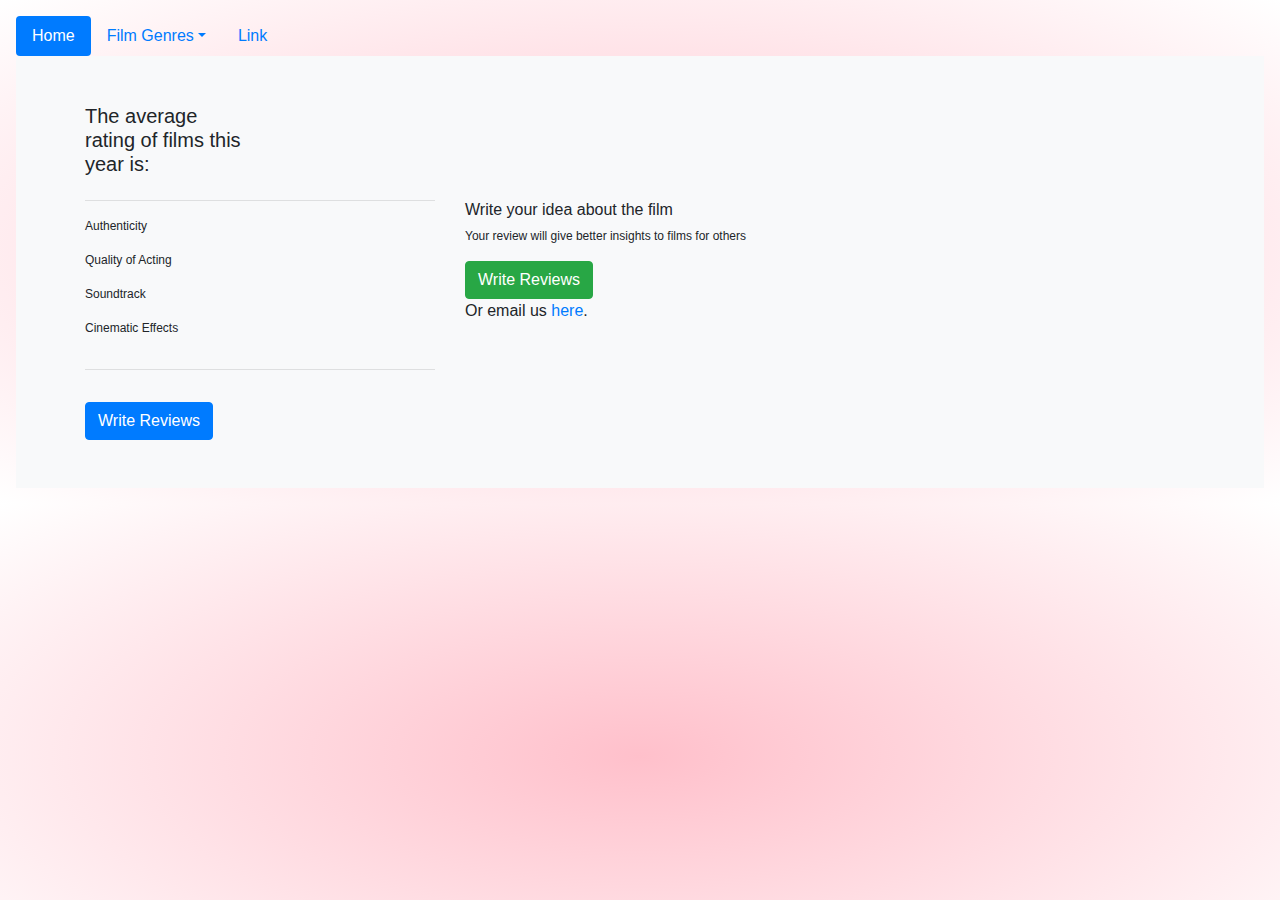
<file: content5.html>
<!doctype html>
<html lang="en">
<head>
  <title> Film Review </title>
  <link rel="stylesheet" href="https://stackpath.bootstrapcdn.com/bootstrap/4.1.3/css/bootstrap.min.css" integrity="sha384-MCw98/SFnGE8fJT3GXwEOngsV7Zt27NXFoaoApmYm81iuXoPkFOJwJ8ERdknLPMO" crossorigin="anonymous">
  <link href="CSS/romantic-css.css" rel="stylesheet">
  </head>
  <body>
    <ul class="nav nav-pills">
  <li class="nav-item">
    <a class="nav-link active" href="../index.html">Home</a>
  </li>
  <li class="nav-item dropdown">
    <a class="nav-link dropdown-toggle" data-toggle="dropdown" href="#" role="button" aria-haspopup="true" aria-expanded="false">Film Genres</a>
    <div class="dropdown-menu">
      <a class="dropdown-item" href="#">Action</a>
      <a class="dropdown-item" href="#">Comedy</a>
      <a class="dropdown-item" href="#">Thriller</a>
      <div class="dropdown-divider"></div>
      <a class="dropdown-item" href="#">Separated link</a>
    </div>
  </li>
  <li class="nav-item">
    <a class="nav-link" href="#">Link</a>
  </li>
</ul>



<link href="//maxcdn.bootstrapcdn.com/bootstrap/4.0.0/css/bootstrap.min.css" rel="stylesheet" id="bootstrap-css">
<script src="//maxcdn.bootstrapcdn.com/bootstrap/4.0.0/js/bootstrap.min.js"></script>
<script src="//cdnjs.cloudflare.com/ajax/libs/jquery/3.2.1/jquery.min.js"></script>
<!------ Include the above in your HEAD tag ---------->

<link href="https://maxcdn.bootstrapcdn.com/font-awesome/4.6.3/css/font-awesome.min.css" rel="stylesheet" integrity="sha384-T8Gy5hrqNKT+hzMclPo118YTQO6cYprQmhrYwIiQ/3axmI1hQomh7Ud2hPOy8SP1" crossorigin="anonymous">

<section class="write-review py-5 bg-light" id="write-review">
    <div class="container">
    <div class="row">
        <div class="col-md-4">
            <div class="row">
		    <div class="col-md-6">
		        <h5>The average rating of films this year is:</h5>
		    </div>
		    <div class="col-md-6 text-warning">
		        <i class="fa fa-star"></i><i class="fa fa-star"></i><i class="fa fa-star"></i></i><i class="fa fa-star"></i>
		    </div>
		</div>
		<hr>
		    <div class="row">
		        <div class="col-md-6">
		            <p>Authenticity</p>
		        </div>
		        <div class="col-md-6 text-warning">
		        <i class="fa fa-star"></i><i class="fa fa-star"></i><i class="fa fa-star"></i><i class="fa fa-star"></i></i>
		    </div>
		    </div>
		    <div class="row">
		        <div class="col-md-6">
		            <p>Quality of Acting</p>
		        </div>
		        <div class="col-md-6 text-warning">
		        <i class="fa fa-star"></i><i class="fa fa-star"></i><i class="fa fa-star"></i><i class="fa fa-star"></i><i class="fa fa-star"></i>
		    </div>
		    </div>
		    <div class="row">
		        <div class="col-md-6">
		            <p>Soundtrack</p>
		        </div>
		        <div class="col-md-6 text-warning">
		        <i class="fa fa-star"></i><i class="fa fa-star"></i><i class="fa fa-star"></i><i class="fa fa-star"></i><i class="fa fa-star"></i>
		    </div>
		    </div>
		    <div class="row">
		        <div class="col-md-6">
		            <p>Cinematic Effects</p>
		        </div>
		        <div class="col-md-6 text-warning">
		        <i class="fa fa-star"></i><i class="fa fa-star"></i><i class="fa fa-star"></i><i class="fa fa-star"></i>
		    </div>
		    </div>
		    <hr>
		    <div class="row pt-3">
		        <div class="col-md-12">
		            <button type="button" class="btn btn-primary">Write Reviews</button>
		        </div>
		    </div>
        </div>
        <div class="col-md-8 my-5 py-5">
            <h6>Write your idea about the film</h6>
            <p>Your review will give better insights to films for others</p>
            <button type="button" class="btn btn-success">Write Reviews</button>

            <address>
Or email us <a href="mailto:webmaster@example.com">here</a>.<br>
</address>

        </div>
    </div>
</div>
</section>
</file>
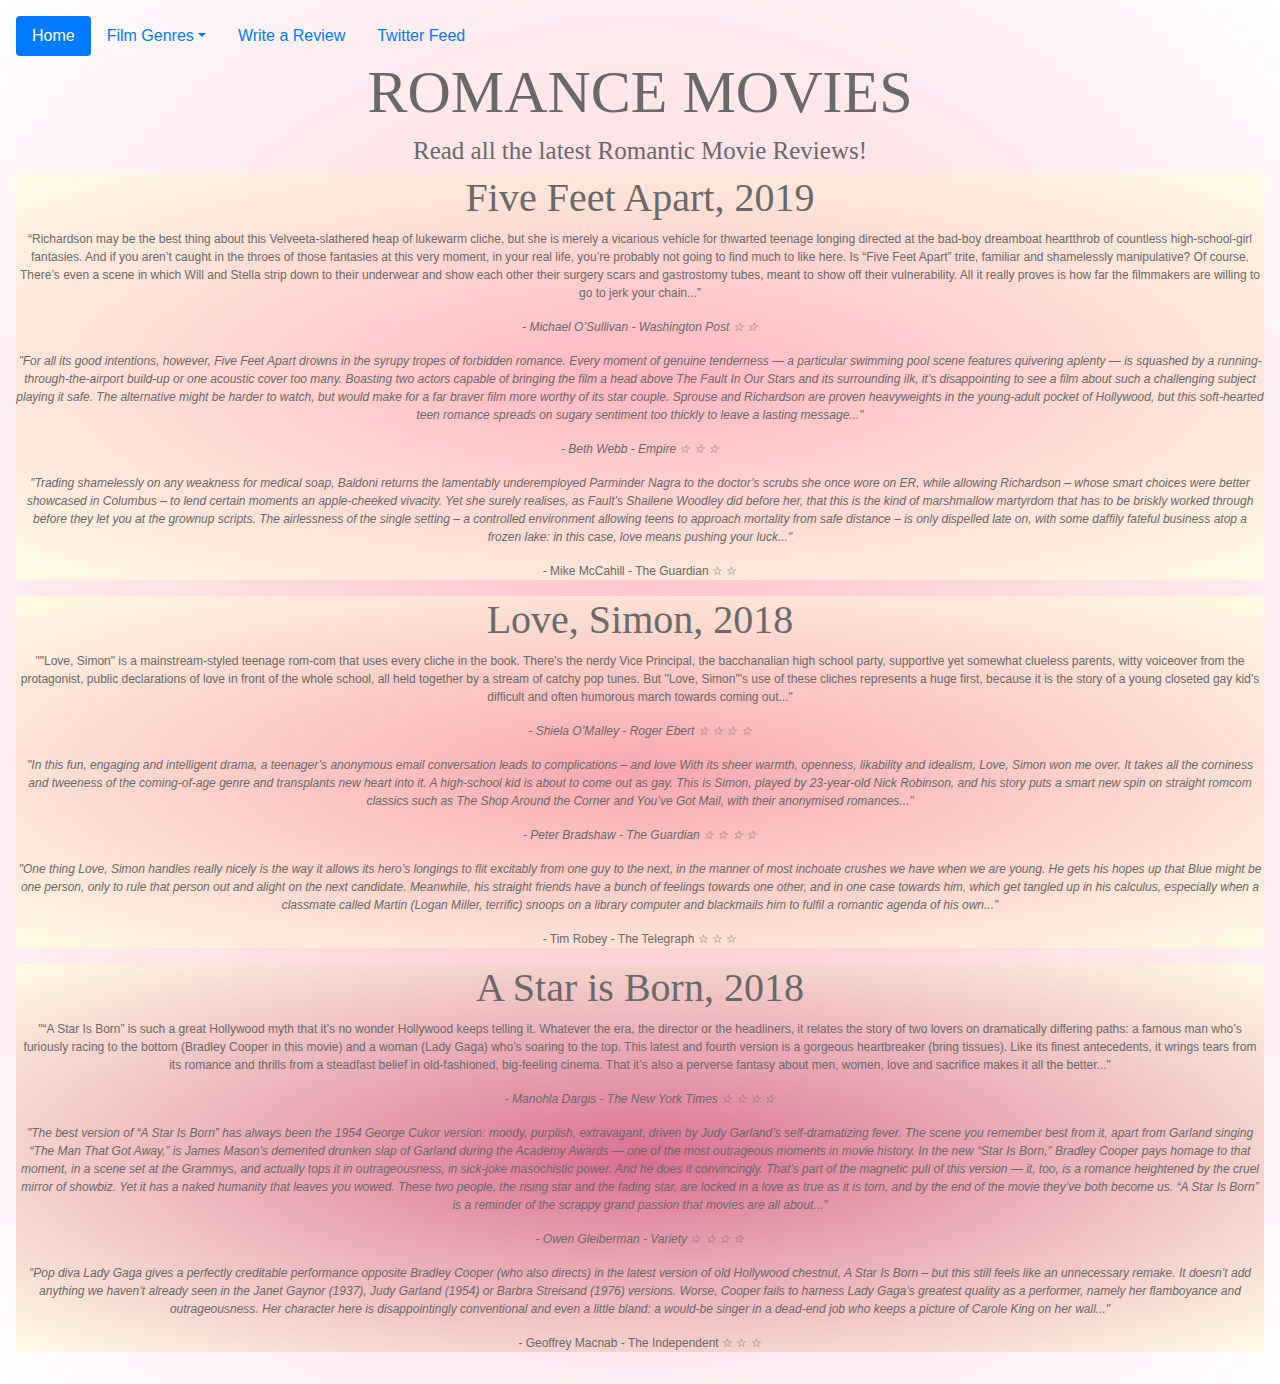
<file: romance.html>
<!doctype html>
<html lang="en">
<head>
  <head>
    <title> Film Review </title>
    <link rel="stylesheet" href="https://stackpath.bootstrapcdn.com/bootstrap/4.3.1/css/bootstrap.min.css" integrity="sha384-ggOyR0iXCbMQv3Xipma34MD+dH/1fQ784/j6cY/iJTQUOhcWr7x9JvoRxT2MZw1T" crossorigin="anonymous">
    <link href="CSS/romantic-css.css" rel="stylesheet">
    <script src="https://code.jquery.com/jquery-3.3.1.slim.min.js" integrity="sha384-q8i/X+965DzO0rT7abK41JStQIAqVgRVzpbzo5smXKp4YfRvH+8abtTE1Pi6jizo" crossorigin="anonymous"></script>
    <script src="https://cdnjs.cloudflare.com/ajax/libs/popper.js/1.14.7/umd/popper.min.js" integrity="sha384-UO2eT0CpHqdSJQ6hJty5KVphtPhzWj9WO1clHTMGa3JDZwrnQq4sF86dIHNDz0W1" crossorigin="anonymous"></script>
    <script src="https://stackpath.bootstrapcdn.com/bootstrap/4.3.1/js/bootstrap.min.js" integrity="sha384-JjSmVgyd0p3pXB1rRibZUAYoIIy6OrQ6VrjIEaFf/nJGzIxFDsf4x0xIM+B07jRM" crossorigin="anonymous"></script>
  </head>
  <body>
    <ul class="nav nav-pills">
      <li class="nav-item">
        <a class="nav-link active" href="index.html">Home</a>
      </li>
      <li class="nav-item dropdown">
        <a class="nav-link dropdown-toggle" data-toggle="dropdown" href="#" role="button" aria-haspopup="true" aria-expanded="false">Film Genres</a>
        <div class="dropdown-menu">
          <a class="dropdown-item" href="action.html">Action</a>
          <a class="dropdown-item" href="comedy.html">Comedy</a>
          <a class="dropdown-item" href="romance.html">Romance</a>
        </div>
      </li>
      <li class="nav-item">
        <a class="nav-link" href="writereview.html">Write a Review</a>
      </li>
      <li class="nav-item">
        <a class="nav-link" href="twitterfeed.html">Twitter Feed</a>
      </li>
    </ul>
<h1>Romance Movies</h1>
<h2>Read all the latest Romantic Movie Reviews!</h2>

<div class="movie-1">
  <h3>Five Feet Apart, 2019</h3>

  <p>“Richardson may be the best thing about this Velveeta-slathered heap of lukewarm cliche, but she is merely a vicarious vehicle for thwarted teenage longing directed at the bad-boy dreamboat heartthrob of countless high-school-girl fantasies. And if you aren’t caught in the throes of those fantasies at this very moment, in your real life, you’re probably not going to find much to like here.
    Is “Five Feet Apart” trite, familiar and shamelessly manipulative? Of course. There’s even a scene in which Will and Stella strip down to their underwear and show each other their surgery scars and gastrostomy tubes, meant to show off their vulnerability. All it really proves is how far the filmmakers are willing to go to jerk your chain...”</p>
    <p> - Michael O’Sullivan - Washington Post  &#9734; &#9734;</p>


        <p>"For all its good intentions, however, Five Feet Apart drowns in the syrupy tropes of forbidden romance. Every moment of genuine tenderness — a particular swimming pool scene features quivering aplenty — is squashed by a running-through-the-airport build-up or one acoustic cover too many. Boasting two actors capable of bringing the film a head above The Fault In Our Stars and its surrounding ilk, it’s disappointing to see a film about such a challenging subject playing it safe. The alternative might be harder to watch, but would make for a far braver film more worthy of its star couple.
          Sprouse and Richardson are proven heavyweights in the young-adult pocket of Hollywood, but this soft-hearted teen romance spreads on sugary sentiment too thickly to leave a lasting message..."</p>
        <p> - Beth Webb - Empire &#9734; &#9734; &#9734;</p>

        <p>"Trading shamelessly on any weakness for medical soap, Baldoni returns the lamentably underemployed Parminder Nagra to the doctor’s scrubs she once wore on ER, while allowing Richardson – whose smart choices were better showcased in Columbus – to lend certain moments an apple-cheeked vivacity. Yet she surely realises, as Fault’s Shailene Woodley did before her, that this is the kind of marshmallow martyrdom that has to be briskly worked through before they let you at the grownup scripts. The airlessness of the single setting – a controlled environment allowing teens to approach mortality from safe distance – is only dispelled late on, with some daffily fateful business atop a frozen lake: in this case, love means pushing your luck..."</p>
        <p> - Mike McCahill - The Guardian &#9734; &#9734;</p>
  </div>
  <div class="movie-2">
    <h3>Love, Simon, 2018</h3>
      <p>""Love, Simon" is a mainstream-styled teenage rom-com that uses every cliche in the book. There's the nerdy Vice Principal, the bacchanalian high school party, supportive yet somewhat clueless parents, witty voiceover from the protagonist, public declarations of love in front of the whole school, all held together by a stream of catchy pop tunes. But "Love, Simon"'s use of these cliches represents a huge first, because it is the story of a young closeted gay kid's difficult and often humorous march towards coming out..."</p>
      <p> - Shiela O’Malley - Roger Ebert &#9734; &#9734; &#9734; &#9734;</p>

      <p>"In this fun, engaging and intelligent drama, a teenager’s anonymous email conversation leads to complications – and love
          With its sheer warmth, openness, likability and idealism, Love, Simon won me over. It takes all the corniness and tweeness of the coming-of-age genre and transplants new heart into it. A high-school kid is about to come out as gay. This is Simon, played by 23-year-old Nick Robinson, and his story puts a smart new spin on straight romcom classics such as The Shop Around the Corner and You’ve Got Mail, with their anonymised romances..."</p>
      <p> - Peter Bradshaw - The Guardian &#9734; &#9734; &#9734; &#9734;</p>

        <p>"One thing Love, Simon handles really nicely is the way it allows its hero’s longings to flit excitably from one guy to the next, in the manner of most inchoate crushes we have when we are young. He gets his hopes up that Blue might be one person, only to rule that person out and alight on the next candidate. Meanwhile, his straight friends have a bunch of feelings towards one other, and in one case towards him, which get tangled up in his calculus, especially when a classmate called Martin (Logan Miller, terrific) snoops on a library computer and blackmails him to fulfil a romantic agenda of his own..."</p>
        <p> - Tim Robey - The Telegraph &#9734; &#9734; &#9734;</p>
    </div>

    <div class="movie-3">
      <h3>A Star is Born, 2018</h3>
        <p>"“A Star Is Born” is such a great Hollywood myth that it’s no wonder Hollywood keeps telling it. Whatever the era, the director or the headliners, it relates the story of two lovers on dramatically differing paths: a famous man who’s furiously racing to the bottom (Bradley Cooper in this movie) and a woman (Lady Gaga) who’s soaring to the top. This latest and fourth version is a gorgeous heartbreaker (bring tissues). Like its finest antecedents, it wrings tears from its romance and thrills from a steadfast belief in old-fashioned, big-feeling cinema. That it’s also a perverse fantasy about men, women, love and sacrifice makes it all the better..."</p>
        <p> - Manohla Dargis - The New York Times &#9734; &#9734; &#9734; &#9734;</p>

        <p>"The best version of “A Star Is Born” has always been the 1954 George Cukor version: moody, purplish, extravagant, driven by Judy Garland’s self-dramatizing fever. The scene you remember best from it, apart from Garland singing “The Man That Got Away,” is James Mason’s demented drunken slap of Garland during the Academy Awards — one of the most outrageous moments in movie history. In the new “Star Is Born,” Bradley Cooper pays homage to that moment, in a scene set at the Grammys, and actually tops it in outrageousness, in sick-joke masochistic power. And he does it convincingly. That’s part of the magnetic pull of this version — it, too, is a romance heightened by the cruel mirror of showbiz. Yet it has a naked humanity that leaves you wowed. These two people, the rising star and the fading star, are locked in a love as true as it is torn, and by the end of the movie they’ve both become us. “A Star Is Born” is a reminder of the scrappy grand passion that movies are all about..."</p>
        <p> - Owen Gleiberman - Variety &#9734; &#9734; &#9734; &#9734;</p>


          <p>"Pop diva Lady Gaga gives a perfectly creditable performance opposite Bradley Cooper (who also directs) in the latest version of old Hollywood chestnut, A Star Is Born – but this still feels like an unnecessary remake.
            It doesn’t add anything we haven’t already seen in the Janet Gaynor (1937), Judy Garland (1954) or Barbra Streisand (1976) versions. Worse, Cooper fails to harness Lady Gaga’s greatest quality as a performer, namely her flamboyance and outrageousness. Her character here is disappointingly conventional and even a little bland: a would-be singer in a dead-end job who keeps a picture of Carole King on her wall..."</p>
          <p> - Geoffrey Macnab - The Independent &#9734; &#9734; &#9734;</p>
      </div>

  </body>

  </html>
</file>
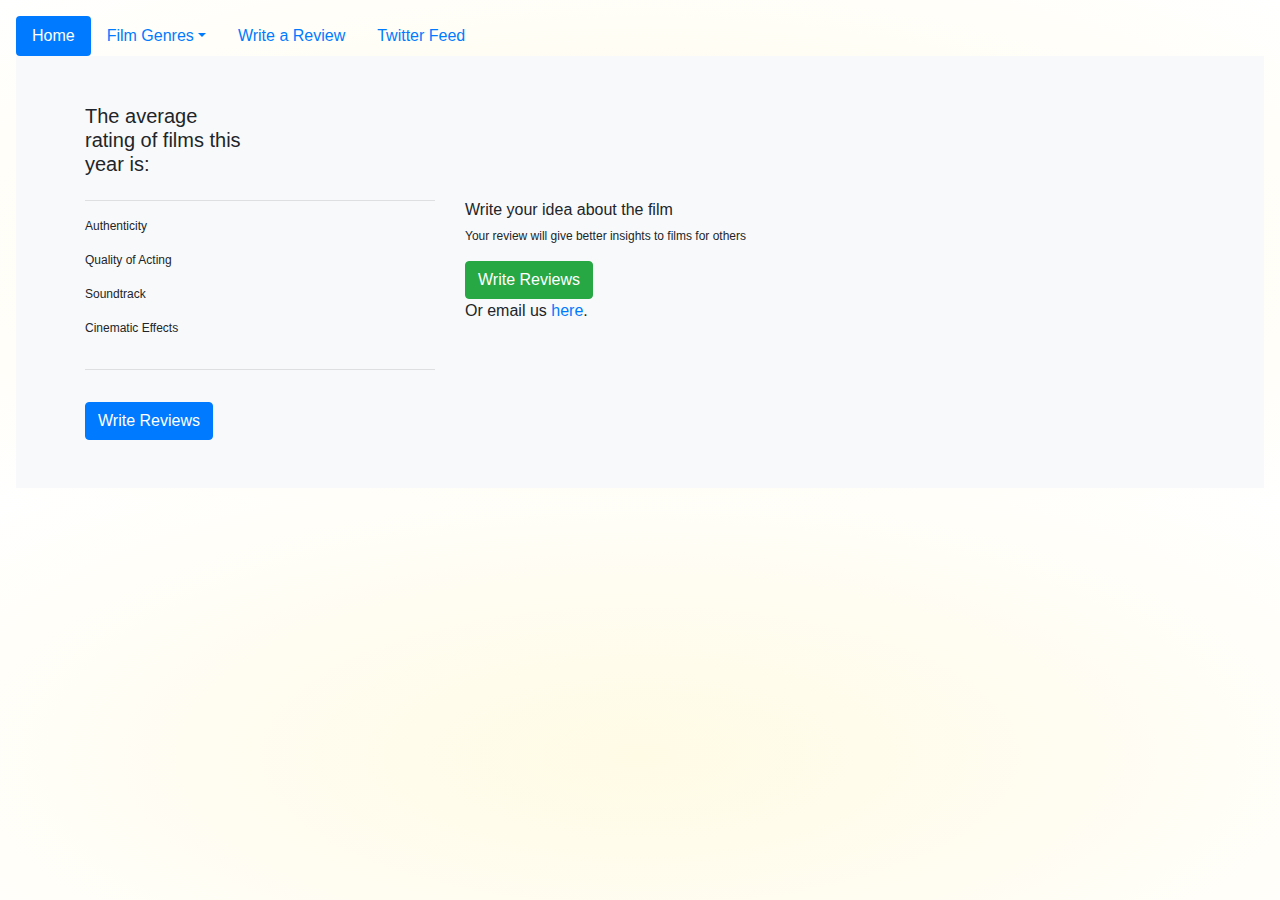
<file: writereview.html>
<!doctype html>
<html lang="en">
<head>
  <title> Film Review </title>
  <link rel="stylesheet" href="https://stackpath.bootstrapcdn.com/bootstrap/4.1.3/css/bootstrap.min.css" integrity="sha384-MCw98/SFnGE8fJT3GXwEOngsV7Zt27NXFoaoApmYm81iuXoPkFOJwJ8ERdknLPMO" crossorigin="anonymous">
  <title> Film Review </title>
  <link rel="stylesheet" href="https://stackpath.bootstrapcdn.com/bootstrap/4.3.1/css/bootstrap.min.css" integrity="sha384-ggOyR0iXCbMQv3Xipma34MD+dH/1fQ784/j6cY/iJTQUOhcWr7x9JvoRxT2MZw1T" crossorigin="anonymous">
  <link href="CSS/comedy-css.css" rel="stylesheet">
  <script src="https://code.jquery.com/jquery-3.3.1.slim.min.js" integrity="sha384-q8i/X+965DzO0rT7abK41JStQIAqVgRVzpbzo5smXKp4YfRvH+8abtTE1Pi6jizo" crossorigin="anonymous"></script>
  <script src="https://cdnjs.cloudflare.com/ajax/libs/popper.js/1.14.7/umd/popper.min.js" integrity="sha384-UO2eT0CpHqdSJQ6hJty5KVphtPhzWj9WO1clHTMGa3JDZwrnQq4sF86dIHNDz0W1" crossorigin="anonymous"></script>
  <script src="https://stackpath.bootstrapcdn.com/bootstrap/4.3.1/js/bootstrap.min.js" integrity="sha384-JjSmVgyd0p3pXB1rRibZUAYoIIy6OrQ6VrjIEaFf/nJGzIxFDsf4x0xIM+B07jRM" crossorigin="anonymous"></script>
  </head>
  <body>
    <body>
      <ul class="nav nav-pills">
        <li class="nav-item">
          <a class="nav-link active" href="index.html">Home</a>
        </li>
        <li class="nav-item dropdown">
          <a class="nav-link dropdown-toggle" data-toggle="dropdown" href="#" role="button" aria-haspopup="true" aria-expanded="false">Film Genres</a>
          <div class="dropdown-menu">
            <a class="dropdown-item" href="action.html">Action</a>
            <a class="dropdown-item" href="comedy.html">Comedy</a>
            <a class="dropdown-item" href="romance.html">Romance</a>
          </div>
        </li>
        <li class="nav-item">
          <a class="nav-link" href="writereview.html">Write a Review</a>
        </li>
        <li class="nav-item">
          <a class="nav-link" href="twitterfeed.html">Twitter Feed</a>
        </li>
</ul>



<link href="//maxcdn.bootstrapcdn.com/bootstrap/4.0.0/css/bootstrap.min.css" rel="stylesheet" id="bootstrap-css">
<script src="//maxcdn.bootstrapcdn.com/bootstrap/4.0.0/js/bootstrap.min.js"></script>
<script src="//cdnjs.cloudflare.com/ajax/libs/jquery/3.2.1/jquery.min.js"></script>
<!------ Include the above in your HEAD tag ---------->

<link href="https://maxcdn.bootstrapcdn.com/font-awesome/4.6.3/css/font-awesome.min.css" rel="stylesheet" integrity="sha384-T8Gy5hrqNKT+hzMclPo118YTQO6cYprQmhrYwIiQ/3axmI1hQomh7Ud2hPOy8SP1" crossorigin="anonymous">

<section class="write-review py-5 bg-light" id="write-review">
    <div class="container">
    <div class="row">
        <div class="col-md-4">
            <div class="row">
		    <div class="col-md-6">
		        <h5>The average rating of films this year is:</h5>
		    </div>
		    <div class="col-md-6 text-warning">
		        <i class="fa fa-star"></i><i class="fa fa-star"></i><i class="fa fa-star"></i></i><i class="fa fa-star"></i>
		    </div>
		</div>
		<hr>
		    <div class="row">
		        <div class="col-md-6">
		            <p>Authenticity</p>
		        </div>
		        <div class="col-md-6 text-warning">
		        <i class="fa fa-star"></i><i class="fa fa-star"></i><i class="fa fa-star"></i><i class="fa fa-star"></i></i>
		    </div>
		    </div>
		    <div class="row">
		        <div class="col-md-6">
		            <p>Quality of Acting</p>
		        </div>
		        <div class="col-md-6 text-warning">
		        <i class="fa fa-star"></i><i class="fa fa-star"></i><i class="fa fa-star"></i><i class="fa fa-star"></i><i class="fa fa-star"></i>
		    </div>
		    </div>
		    <div class="row">
		        <div class="col-md-6">
		            <p>Soundtrack</p>
		        </div>
		        <div class="col-md-6 text-warning">
		        <i class="fa fa-star"></i><i class="fa fa-star"></i><i class="fa fa-star"></i><i class="fa fa-star"></i><i class="fa fa-star"></i>
		    </div>
		    </div>
		    <div class="row">
		        <div class="col-md-6">
		            <p>Cinematic Effects</p>
		        </div>
		        <div class="col-md-6 text-warning">
		        <i class="fa fa-star"></i><i class="fa fa-star"></i><i class="fa fa-star"></i><i class="fa fa-star"></i>
		    </div>
		    </div>
		    <hr>
		    <div class="row pt-3">
		        <div class="col-md-12">
		            <button type="button" class="btn btn-primary">Write Reviews</button>
		        </div>
		    </div>
        </div>
        <div class="col-md-8 my-5 py-5">
            <h6>Write your idea about the film</h6>
            <p>Your review will give better insights to films for others</p>
            <button type="button" class="btn btn-success">Write Reviews</button>

            <address>
Or email us <a href="mailto:webmaster@example.com">here</a>.<br>
</address>

        </div>
    </div>
</div>
</section>
</file>
<file: CSS/reviews-css.css>
body {
  padding: 1rem;
  background-color: black;

}

h1 {
  text-align: center;
  text-transform: uppercase;
  color: white;
  font-family: helvetica;
  font-size: 40px;
  background-color: black;
}
h2 {
    text-align: center;
    color: white;
    font-family: helvetica;
    font-size: 20px;
    background-color: black;
}
div.movie-1 {
  text-align: center;
  background-image:radial-gradient(#990000, #000000);
  color: white;
}
p {
  font-size: 12px;
  font-family: sans-serif;
}
p:nth-child(3) {
  font-style: italic;
}
p:nth-child(5) {
  font-style: italic;
}
p:nth-child(7) {
  font-style: italic;
}

div.movie-2 {
  text-align: center;
  background-image:radial-gradient(#006994, #000000);
  color: white;
}
p {
  font-size: 12px;
  font-family: sans-serif;
}
p:nth-child(3) {
  font-style: italic;
}
p:nth-child(5) {
  font-style: italic;
}

div.movie-3 {
  text-align: center;
  background-image:radial-gradient(#D4AF37, #000000);
  color: white;
}
p {
  font-size: 12px;
  font-family: sans-serif;
}
p:nth-child(3) {
  font-style: italic;
}
p:nth-child(5) {
  font-style: italic;
}
</file>
<file: CSS/comedy-css.css>
body {
  padding: 1rem;
  background-image: radial-gradient(#FFFBE5, #FFFFFF);

}

h1 {
  text-align: center;
  text-transform: uppercase;
  color: #696969;
  font-family: American Typewriter, serif;
  font-size: 60px;
}
h2 {
    text-align: center;
    color: #696969;
    font-family: American Typewriter, serif;
    font-size: 25px;
}

h3 {
  font-family: Bradley Hand, cursive;
  font-size: 40px;
}
div.movie-1 {
  text-align: center;
  color: #696969;
  background-image: radial-gradient(#FFF6C7, #FFFBE5);
}
p {
  font-size: 12px;
  font-family: sans-serif;
}
p:nth-child(3) {
  font-style: italic;
}
p:nth-child(5) {
  font-style: italic;
}
p:nth-child(7) {
  font-style: italic;
}

div.movie-2 {
  text-align: center;
  color: #696969;
  background-image: radial-gradient(#FFF1A9, #FFFBE5);
}
p {
  font-size: 12px;
  font-family: sans-serif;
}
p:nth-child(3) {
  font-style: italic;
}
p:nth-child(5) {
  font-style: italic;
}
}
p:nth-child(7) {
  font-style: italic;
}

div.movie-3 {
  text-align: center;
  color: #696969;
  background-image: radial-gradient(#FFEC8B, #FFFBE5);
}
p {
  font-size: 12px;
  font-family: sans-serif;
}
p:nth-child(3) {
  font-style: italic;
}
p:nth-child(5) {
  font-style: italic;
}
}
p:nth-child(7) {
  font-style: italic;
}
</file>
<file: CSS/romantic-css.css>
body {
  padding: 1rem;
  background-image: radial-gradient(#FFC0CB, #FFFFFF);

}

h1 {
  text-align: center;
  text-transform: uppercase;
  color: #696969;
  font-family: American Typewriter, serif;
  font-size: 60px;
}
h2 {
    text-align: center;
    color: #696969;
    font-family: American Typewriter, serif;
    font-size: 25px;
}

h3 {
  font-family: Bradley Hand, cursive;
  font-size: 40px;
}
div.movie-1 {
  text-align: center;
  color: #696969;
  background-image: radial-gradient(#FFB6C1, #FFFBE5);
}
p {
  font-size: 12px;
  font-family: sans-serif;
}
p:nth-child(4) {
  font-style: italic;
}
p:nth-child(6) {
  font-style: italic;
}
p:nth-child(8) {
  font-style: italic;
}

div.movie-2 {
  text-align: center;
  color: #696969;
  background-image: radial-gradient(#F9A7B0, #FFFBE5);
}
p {
  font-size: 12px;
  font-family: sans-serif;
}
p:nth-child(3) {
  font-style: italic;
}
p:nth-child(5) {
  font-style: italic;
}
}
p:nth-child(7) {
  font-style: italic;
}

div.movie-3 {
  text-align: center;
  color: #696969;
  background-image: radial-gradient(#DB7093, #FFFBE5);
}
p {
  font-size: 12px;
  font-family: sans-serif;
}
p:nth-child(3) {
  font-style: italic;
}
p:nth-child(5) {
  font-style: italic;
}
}
p:nth-child(7) {
  font-style: italic;
}
</file>
